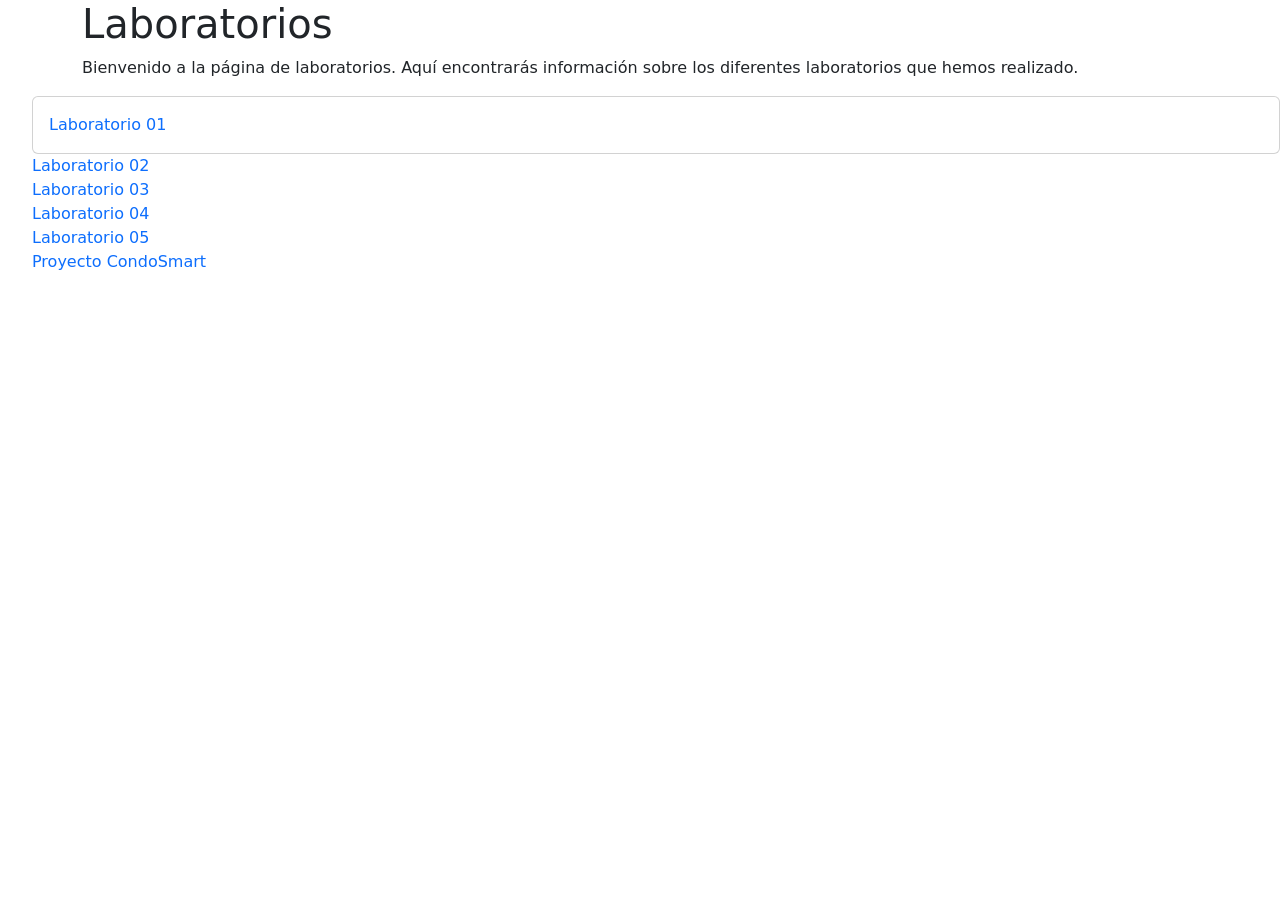
<file: index.html>
<!doctype html>
<html lang="en">
  <head>
    <meta charset="UTF-8" />
    <meta name="viewport" content="width=device-width, initial-scale=1.0" />
    <title>Laboratorios</title>
    <link
      rel="stylesheet"
      href="https://cdn.jsdelivr.net/npm/bootstrap@5.3.8/dist/css/bootstrap.min.css"
    />
    <link rel="stylesheet" href="estilos.css" />
  </head>
  <body>
    <div class="container">
      <h1>Laboratorios</h1>
      <p>
        Bienvenido a la página de laboratorios. Aquí encontrarás información
        sobre los diferentes laboratorios que hemos realizado.
      </p>
    </div>
    <ul>
      <li>
        <div class="card">
          <div class="card-body">
            <a href="Lab01/index.html">Laboratorio 01</a>
          </div>
        </div>
      </li>
      <li><a href="Lab02/index.html">Laboratorio 02</a></li>
      <li><a href="Lab03_Esteban_Balladares/index.html">Laboratorio 03</a></li>
      <li><a href="Lab04/index.html">Laboratorio 04</a></li>
      <li><a href="Lab05/index.html">Laboratorio 05</a></li>
      <li><a href="Proyecto_CondoSmart/index.html">Proyecto CondoSmart</a></li>
    </ul>
  </body>
</html>
</file>
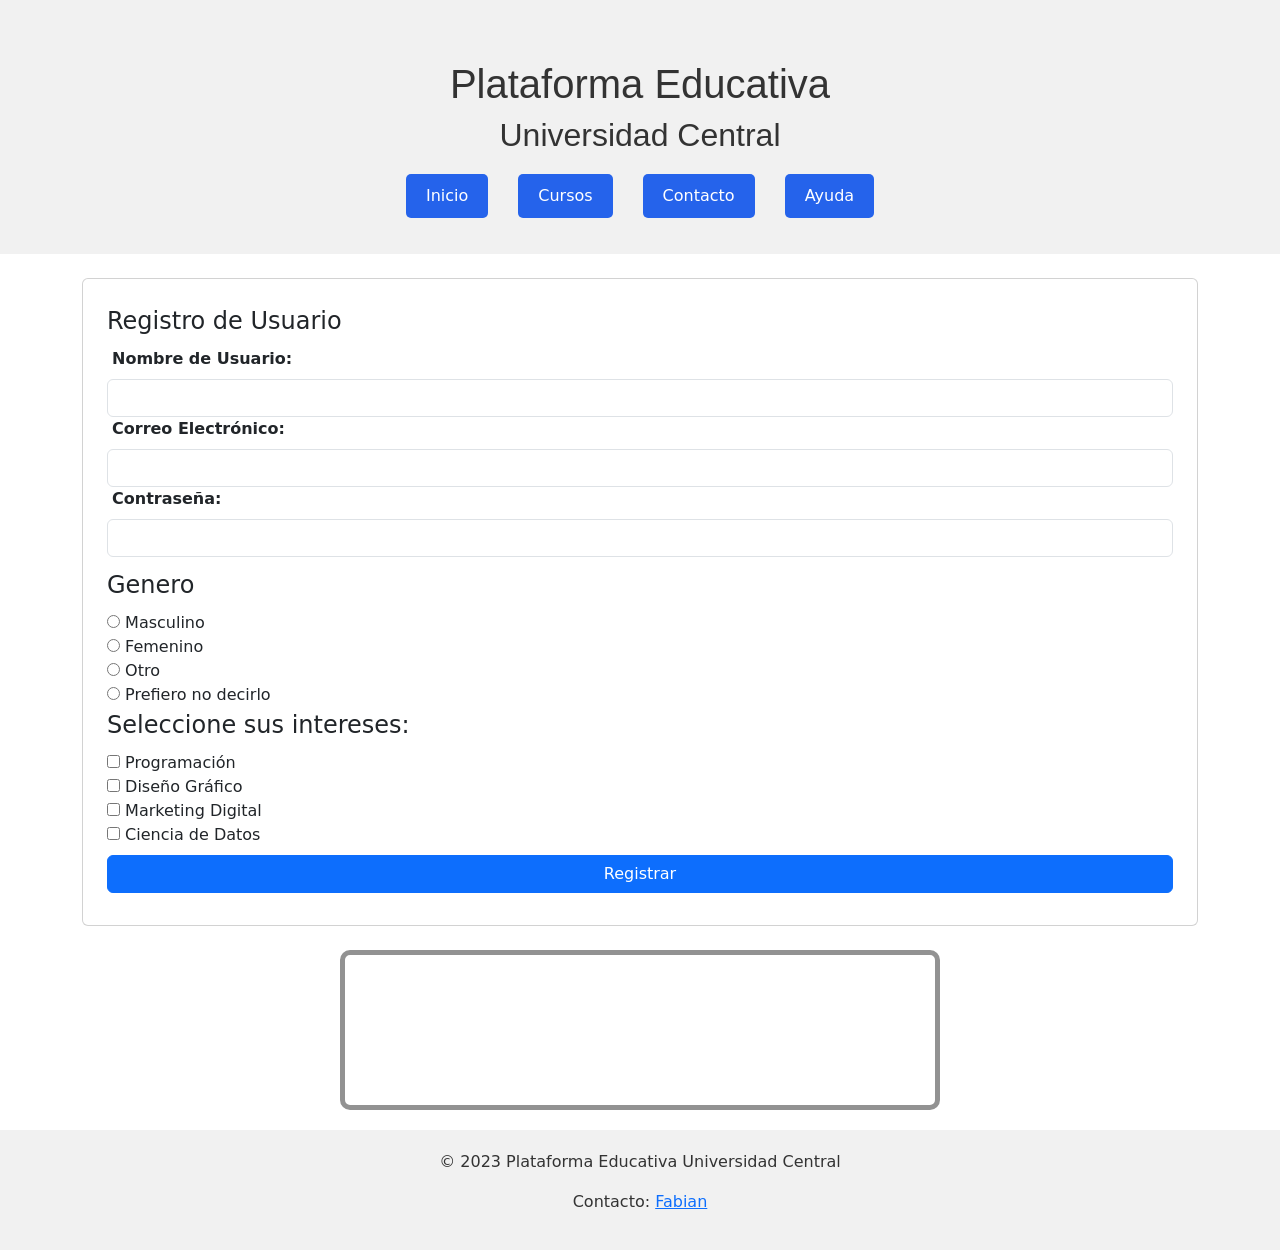
<file: Lab03_Esteban_Balladares/index.html>
<!DOCTYPE html>
<html lang="en">

<head>
  <meta charset="UTF-8">
  <meta name="viewport" content="width=device-width, initial-scale=1.0">
  <title>LAB-03</title>
  <link rel="stylesheet" href="estilos.css">
  <link href="https://cdn.jsdelivr.net/npm/bootstrap@5.3.8/dist/css/bootstrap.min.css" rel="stylesheet" integrity="sha384-sRIl4kxILFvY47J16cr9ZwB07vP4J8+LH7qKQnuqkuIAvNWLzeN8tE5YBujZqJLB" crossorigin="anonymous">
</head>

<body>
  <!-- encabezado de cuerpo de la pagina-->
  <header>
    <h1 id="main-title" class="title">Plataforma Educativa</h1>
    <h2 class="title">Universidad Central</h2>
    <!-- menu -->
    <nav class="nav-menu">
      <ul class="nav-list">
        <li class="menu-item"><a href="index.html">Inicio</a></li>
        <li class="menu-item"><a href="cursos.html">Cursos</a></li>
        <li class="menu-item"><a href="contacto.html">Contacto</a></li>
        <li class="menu-item"><a href="ayuda.html">Ayuda</a></li>
      </ul>
    </nav>
  </header>

  <main class="container">

    <!-- bloque de formulario de registro -->
    <section class="card p-4 mx-auto my-4" >
      <form action="#" method="post">
        <fieldset>
          <legend>Registro de Usuario</legend>

          <div class="form-group">
            <label class="form-label" for="username">Nombre de Usuario:</label>
            <input class="form-control" type="text" id="username" name="username" required>

            <label class="form-label" for="email">Correo Electrónico:</label>
            <input class="form-control" type="email" id="email" name="email" required>

            <label class="form-label" for="password">Contraseña:</label>
            <input class="form-control" type="password" id="password" name="password" required>
          </div>

          <fieldset>
            <legend>Genero</legend>
            <div>
              <div>
                <input type="radio" value="m" name="genero" id="g-m">
                <label for="g-m">Masculino</label>
              </div>
              <div>
                <input type="radio" value="f" name="genero" id="g-f">
                <label for="g-f">Femenino</label>
              </div>
              <div>
                <input type="radio" value="o" name="genero" id="g-o">
                <label for="g-o">Otro</label>
              </div>
              <div>
                <input type="radio" value="n" name="genero" id="g-n">
                <label for="g-n">Prefiero no decirlo</label>
              </div>
            </div>
          </fieldset>

          <fieldset>
            <legend>Seleccione sus intereses:</legend>
            <div>
              <div>
                <input type="checkbox" name="intereses" id="interes1" value="programacion">
                <label for="interes1">Programación</label>
              </div>
              <div>
                <input type="checkbox" name="intereses" id="interes2" value="diseño">
                <label for="interes2">Diseño Gráfico</label>
              </div>
              <div>
                <input type="checkbox" name="intereses" id="interes3" value="marketing">
                <label for="interes3">Marketing Digital</label>
              </div>
              <div>
                <input type="checkbox" name="intereses" id="interes4" value="ciencia">
                <label for="interes4">Ciencia de Datos</label>
              </div>
          </fieldset>

          <button class="btn btn-primary w-100 my-2" type="submit">Registrar</button>
        </fieldset>
      </form>
    </section>

    <!-- bloque de video incrustado -->
    <section id="video-section">
      <iframe width="560" height="315" src="https://www.youtube.com/embed/te1p2-hfwxo?si=F25S6KMyMdq1QGWC" title="YouTube video player" frameborder="0" allow="accelerometer; autoplay; clipboard-write; encrypted-media; gyroscope; picture-in-picture; web-share" referrerpolicy="strict-origin-when-cross-origin" allowfullscreen></iframe>
    </section>
    </main>



  <footer>
    <p>&copy; 2023 Plataforma Educativa Universidad Central</p>
    <p>Contacto: <a href="mailto:fabian.chinchilla@uc.ac.cr">Fabian</a></p>
  </footer>
</body>
</html>
</file>
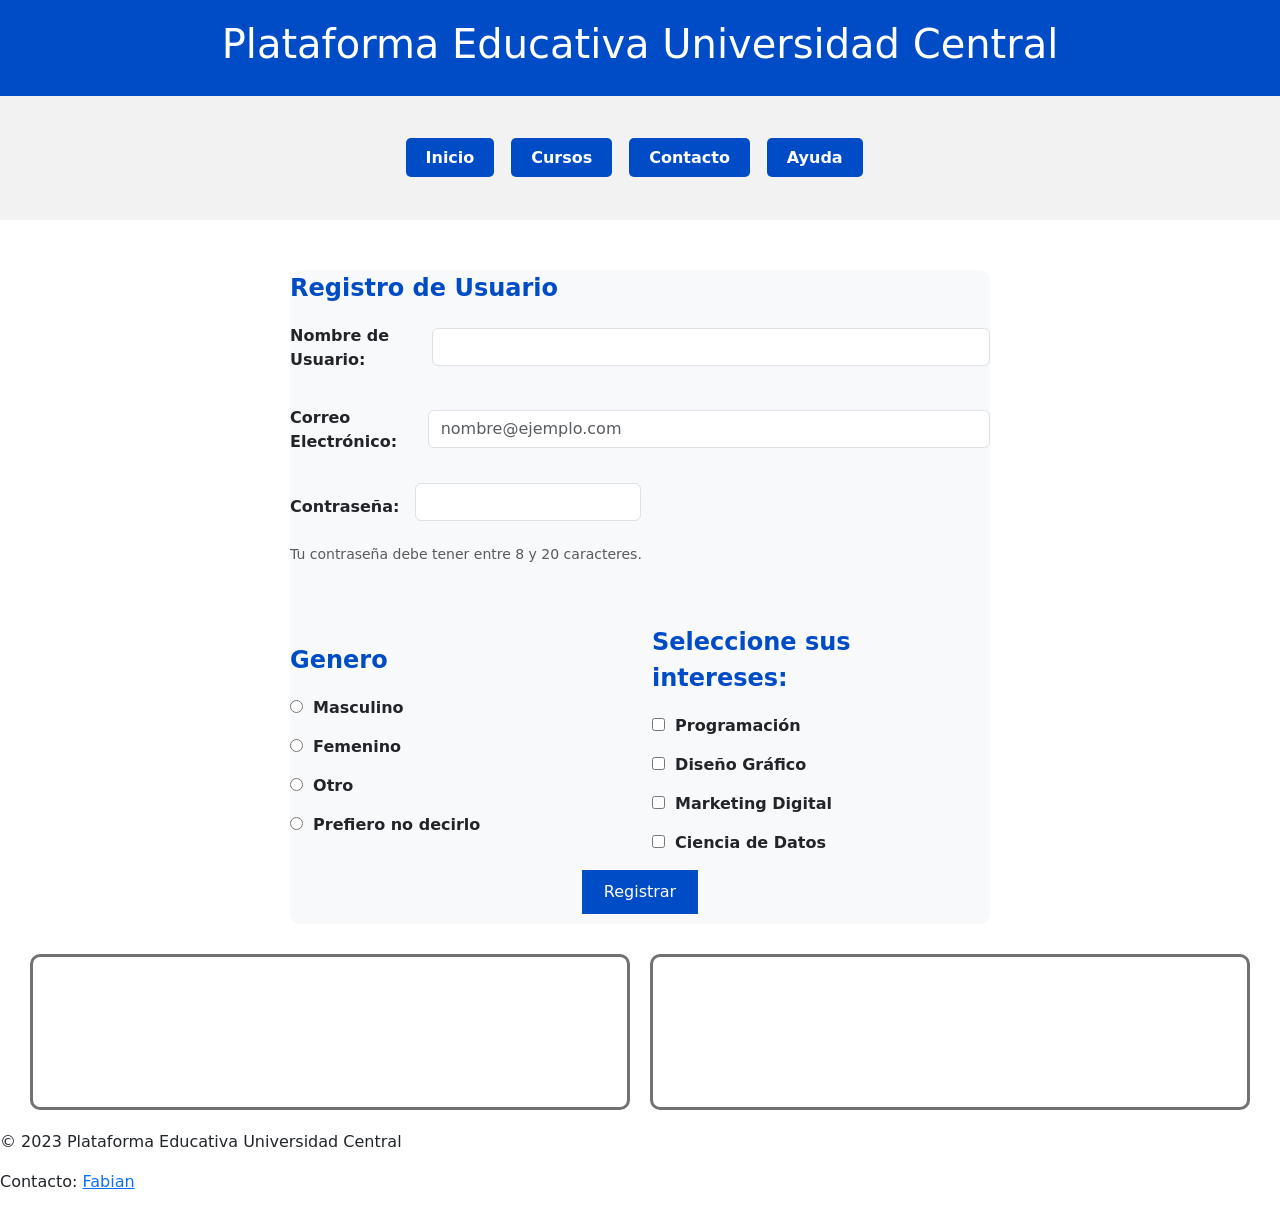
<file: Lab04/index.html>
<!DOCTYPE html>
<html lang="en">

<head>
  <meta charset="UTF-8">
  <meta name="viewport" content="width=device-width, initial-scale=1.0">
  <title>LAB-04</title>
  <link rel="stylesheet" href="estilos.css">
  <link href="https://cdn.jsdelivr.net/npm/bootstrap@5.3.3/dist/css/bootstrap.min.css" rel="stylesheet">
</head>

<body>

  <!-- encabezado de cuerpo de la pagina-->
  <header>
    <h1>Plataforma Educativa Universidad Central</h1>
    
  </header>

  <!-- menu -->
  <nav id="menu">
    <ul>
      <li class="item"><a href="final/">Inicio</a></li>
      <li class="item"><a href="#">Cursos</a></li>
      <li class="item"><a href="#">Contacto</a></li>
      <li class="item"><a href="#">Ayuda</a></li>
    </ul>
  </nav> 

  <main>
    <section>
      <form action="#" method="post">
        <fieldset>
          <legend>Registro de Usuario</legend>

          
          

          <div class="form-group">


            <div class="mb-3">
              <label for="formGroupExampleInput" class="form-label">Nombre de Usuario:</label>
              <input type="text" class="form-control" id="formGroupExampleInput" >
            </div> 

           <div class="mb-3">
              <label for="exampleFormControlInput1" class="form-label">Correo Electrónico:</label>
              <input type="email" class="form-control" id="exampleFormControlInput1" placeholder="nombre@ejemplo.com">
            </div>

            <div class="row g-3 align-items-center">
            <div class="col-auto">
              <label for="inputPassword6" class="col-form-label">Contraseña:</label>
            </div>
            <div class="col-auto">
              <input type="password" id="inputPassword6" class="form-control" aria-describedby="passwordHelpInline">
            </div>
            <div class="col-auto">
              <span id="passwordHelpInline" class="form-text">
                Tu contraseña debe tener entre 8 y 20 caracteres.
              </span>
            </div>
          </div>



  <div class="row mt-5"></div>
    
           <div class="row">

    <div class="col-md-6">
        <fieldset>
            <legend>Genero</legend>

            <div>
                <input type="radio" value="m" name="genero" id="g-m">
                <label for="g-m">Masculino</label>
            </div>

            <div>
                <input type="radio" value="f" name="genero" id="g-f">
                <label for="g-f">Femenino</label>
            </div>

            <div>
                <input type="radio" value="o" name="genero" id="g-o">
                <label for="g-o">Otro</label>
            </div>

            <div>
                <input type="radio" value="n" name="genero" id="g-n">
                <label for="g-n">Prefiero no decirlo</label>
            </div>

        </fieldset>
    </div>

    <div class="col-md-6">
        <fieldset>
            <legend>Seleccione sus intereses:</legend>

            <div>
                <input type="checkbox" name="intereses" id="interes1" value="programacion">
                <label for="interes1">Programación</label>
            </div>

            <div>
                <input type="checkbox" name="intereses" id="interes2" value="diseño">
                <label for="interes2">Diseño Gráfico</label>
            </div>

            <div>
                <input type="checkbox" name="intereses" id="interes3" value="marketing">
                <label for="interes3">Marketing Digital</label>
            </div>

            <div>
                <input type="checkbox" name="intereses" id="interes4" value="ciencia">
                <label for="interes4">Ciencia de Datos</label>
            </div>

        </fieldset>
    </div>

</div>

        <div class="d-grid gap-3 col-2 mx-auto"> 
          <button type="submit">Registrar</button>        
          </div>
        </fieldset>
      </form>
    </section>
    <section id="video-section">
      <iframe src="https://www.youtube.com/embed/LXb3EKWsInQ?si=KRC7kR0cZzGenVSb&amp;start=61" title="Video Incrustado"
        frameborder="0"
        allow="accelerometer; autoplay; clipboard-write; encrypted-media; gyroscope; picture-in-picture; web-share"
        referrerpolicy="strict-origin-when-cross-origin" allowfullscreen></iframe>
   
        
      <iframe src="https://www.youtube.com/embed/LXb3EKWsInQ?si=KRC7kR0cZzGenVSb&amp;start=61" title="Video Incrustado"
        frameborder="0"
        allow="accelerometer; autoplay; clipboard-write; encrypted-media; gyroscope; picture-in-picture; web-share"
        referrerpolicy="strict-origin-when-cross-origin" allowfullscreen></iframe>
    </section>

 

  </main>
  <footer>
    <p>&copy; 2023 Plataforma Educativa Universidad Central</p>
    <p>Contacto: <a href="mailto:fabian.chinchilla@uc.ac.cr">Fabian</p>
  </footer>
</body>

</html>
</file>
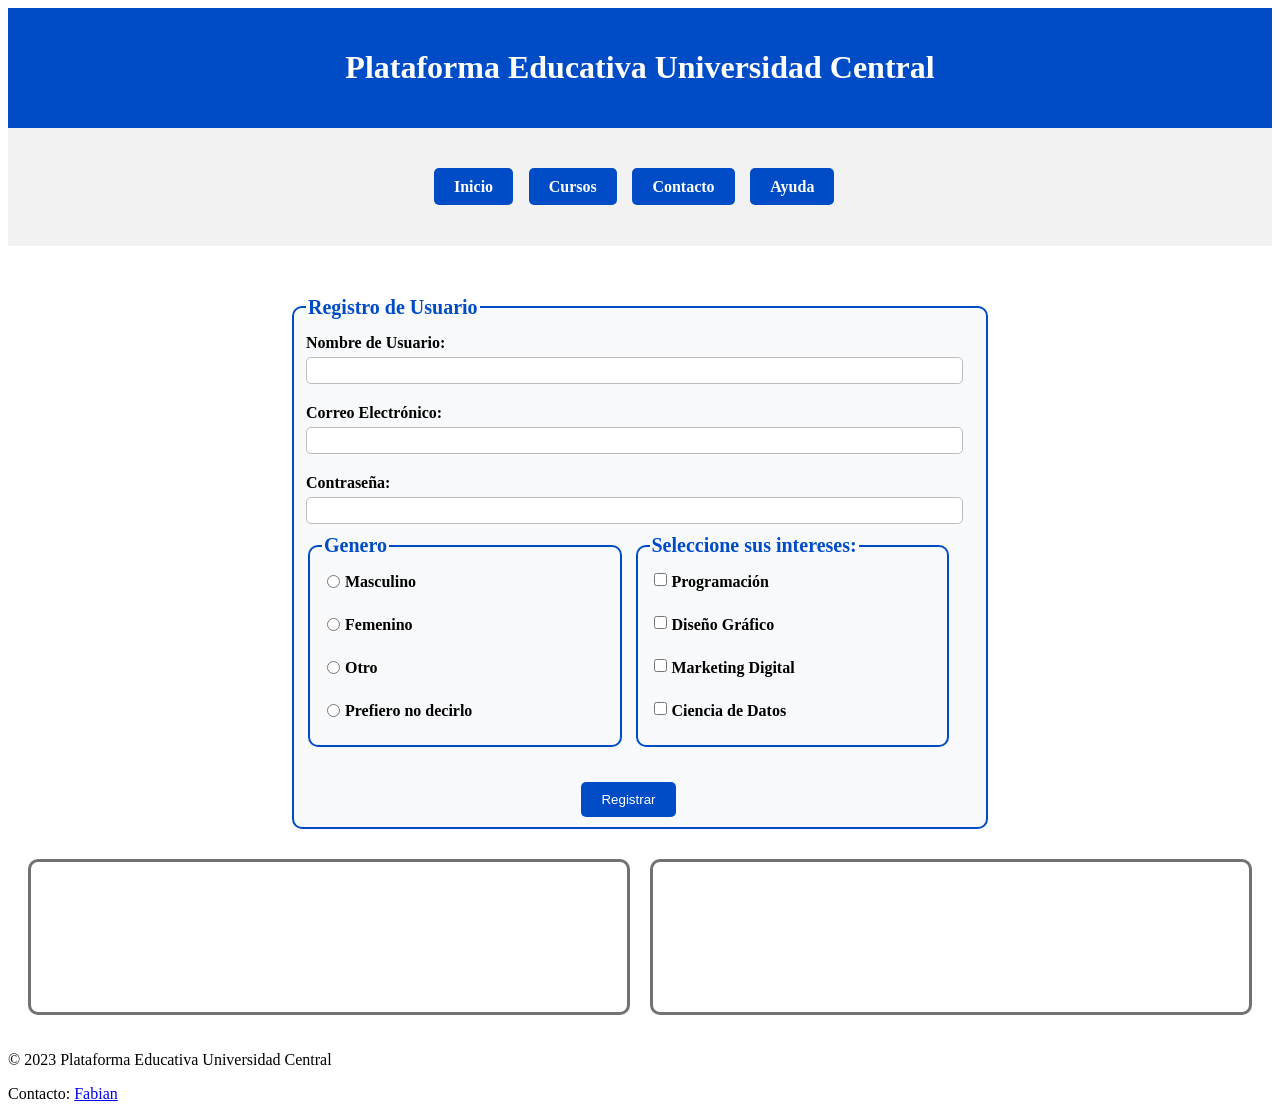
<file: Lab05/index.html>
<!DOCTYPE html>
<html lang="en">

<head>
  <meta charset="UTF-8">
  <meta name="viewport" content="width=device-width, initial-scale=1.0">
  <title>LAB-04</title>
  <link rel="stylesheet" href="estilos.css">
</head>

<body>

  <!-- encabezado de cuerpo de la pagina-->
  <header>
    <h1>Plataforma Educativa Universidad Central</h1>
  </header>

  <!-- menu -->
  <nav id="menu">
    <ul>
      <li class="item"><a href="final/">Inicio</a></li>
      <li class="item"><a href="#">Cursos</a></li>
      <li class="item"><a href="#">Contacto</a></li>
      <li class="item"><a href="#">Ayuda</a></li>
    </ul>
  </nav> 






  <main>
    <section>
      <form action="#" method="post">
        <fieldset>
          <legend>Registro de Usuario</legend>

          <div class="form-group">
            <label for="username">Nombre de Usuario:</label>
            <input class="form-input" type="text" id="username" name="username" required>

            <label for="email">Correo Electrónico:</label>
            <input class="form-input" type="email" id="email" name="email" required>

            <label for="password">Contraseña:</label>
            <input class="form-input" type="password" id="password" name="password" required>
          </div>


          <div class="flex-container">
            <fieldset>
              <legend>Genero</legend>
              <div>
                <div>
                  <input type="radio" value="m" name="genero" id="g-m">
                  <label for="g-m">Masculino</label>
                </div>
                <div>
                  <input type="radio" value="f" name="genero" id="g-f">
                  <label for="g-f">Femenino</label>
                </div>
                <div>
                  <input type="radio" value="o" name="genero" id="g-o">
                  <label for="g-o">Otro</label>
                </div>
                <div>
                  <input type="radio" value="n" name="genero" id="g-n">
                  <label for="g-n">Prefiero no decirlo</label>
                </div>
              </div>
            </fieldset>

            <fieldset>
              <legend>Seleccione sus intereses:</legend>
              <div>
                <div>
                  <input type="checkbox" name="intereses" id="interes1" value="programacion">
                  <label for="interes1">Programación</label>
                </div>
                <div>
                  <input type="checkbox" name="intereses" id="interes2" value="diseño">
                  <label for="interes2">Diseño Gráfico</label>
                </div>
                <div>
                  <input type="checkbox" name="intereses" id="interes3" value="marketing">
                  <label for="interes3">Marketing Digital</label>
                </div>
                <div>
                  <input type="checkbox" name="intereses" id="interes4" value="ciencia">
                  <label for="interes4">Ciencia de Datos</label>
                </div>
            </fieldset>
          </div>

         <div class="form-actions"> 
          <button type="submit">Registrar</button>        
          </div>
        </fieldset>
      </form>
    </section>
    <section id="video-section">
      <iframe src="https://www.youtube.com/embed/LXb3EKWsInQ?si=KRC7kR0cZzGenVSb&amp;start=61" title="Video Incrustado"
        frameborder="0"
        allow="accelerometer; autoplay; clipboard-write; encrypted-media; gyroscope; picture-in-picture; web-share"
        referrerpolicy="strict-origin-when-cross-origin" allowfullscreen></iframe>
   
        
      <iframe src="https://www.youtube.com/embed/LXb3EKWsInQ?si=KRC7kR0cZzGenVSb&amp;start=61" title="Video Incrustado"
        frameborder="0"
        allow="accelerometer; autoplay; clipboard-write; encrypted-media; gyroscope; picture-in-picture; web-share"
        referrerpolicy="strict-origin-when-cross-origin" allowfullscreen></iframe>
    </section>

  </main>
  <footer>
    <p>&copy; 2023 Plataforma Educativa Universidad Central</p>
    <p>Contacto: <a href="mailto:fabian.chinchilla@uc.ac.cr">Fabian</p>
  </footer>
</body>

</html>
</file>
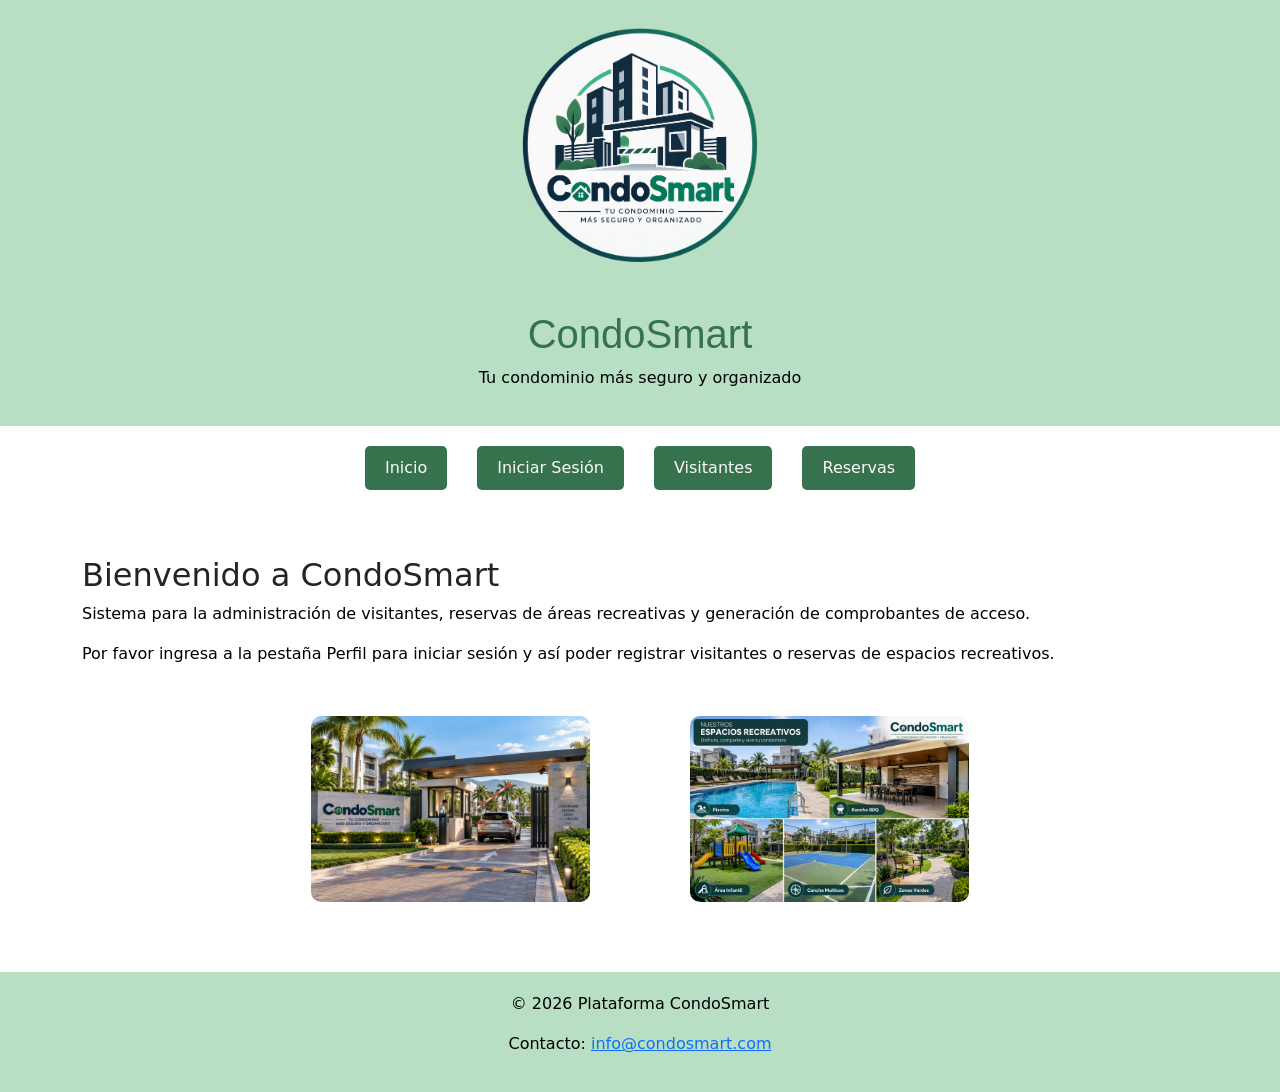
<file: Proyecto_CondoSmart/index.html>
<!DOCTYPE html>
<html lang="en">
<head>
    <meta charset="UTF-8">
    <meta name="viewport" content="width=device-width, initial-scale=1.0">
    <title>Condosmart</title>
     <link rel="stylesheet" href="estilos.css">
<link href="https://cdn.jsdelivr.net/npm/bootstrap@5.3.3/dist/css/bootstrap.min.css" rel="stylesheet">

</head>
<body>

<header>
    <img class="logo" src="CondoSmart.png" alt="Logo CondoSmart">
    <h1 id="main-title" class="title">CondoSmart</h1>
<p>Tu condominio más seguro y organizado</p>
</header>

 <nav class="nav-menu">
    <ul class="nav-list">
    
<li class="menu-item"><a href="index.html">Inicio</a>
<li class="menu-item"><a href="login.html">Iniciar Sesión</a>
 <li class="menu-item"><a href="visitantes.html">Visitantes</a>
 <li class="menu-item"><a href="reservas.html">Reservas</a>
 
 </ul>
</nav>

<div class="container">
<main>
<h2>Bienvenido a CondoSmart</h2>

<p>
Sistema para la administración de visitantes,
reservas de áreas recreativas y generación
de comprobantes de acceso.
</p>
</main>

<p>Por favor ingresa a la pestaña Perfil para iniciar sesión y así poder registrar visitantes o reservas de espacios 
    recreativos.</p>


    <div class="galeria">

    <img class="main-image" src="Entreda.png" alt="Logo CondoSmart">
    <img class="main-image" src="espacios_recreativos.png" alt="Logo CondoSmart">
    </div>
</div>
<footer>
    <p>&copy; 2026 Plataforma CondoSmart</p>
    <p>Contacto: <a href="mailto:info@condosmart.com">info@condosmart.com</a></p>
  </footer>
  
</body>
</html>
</file>
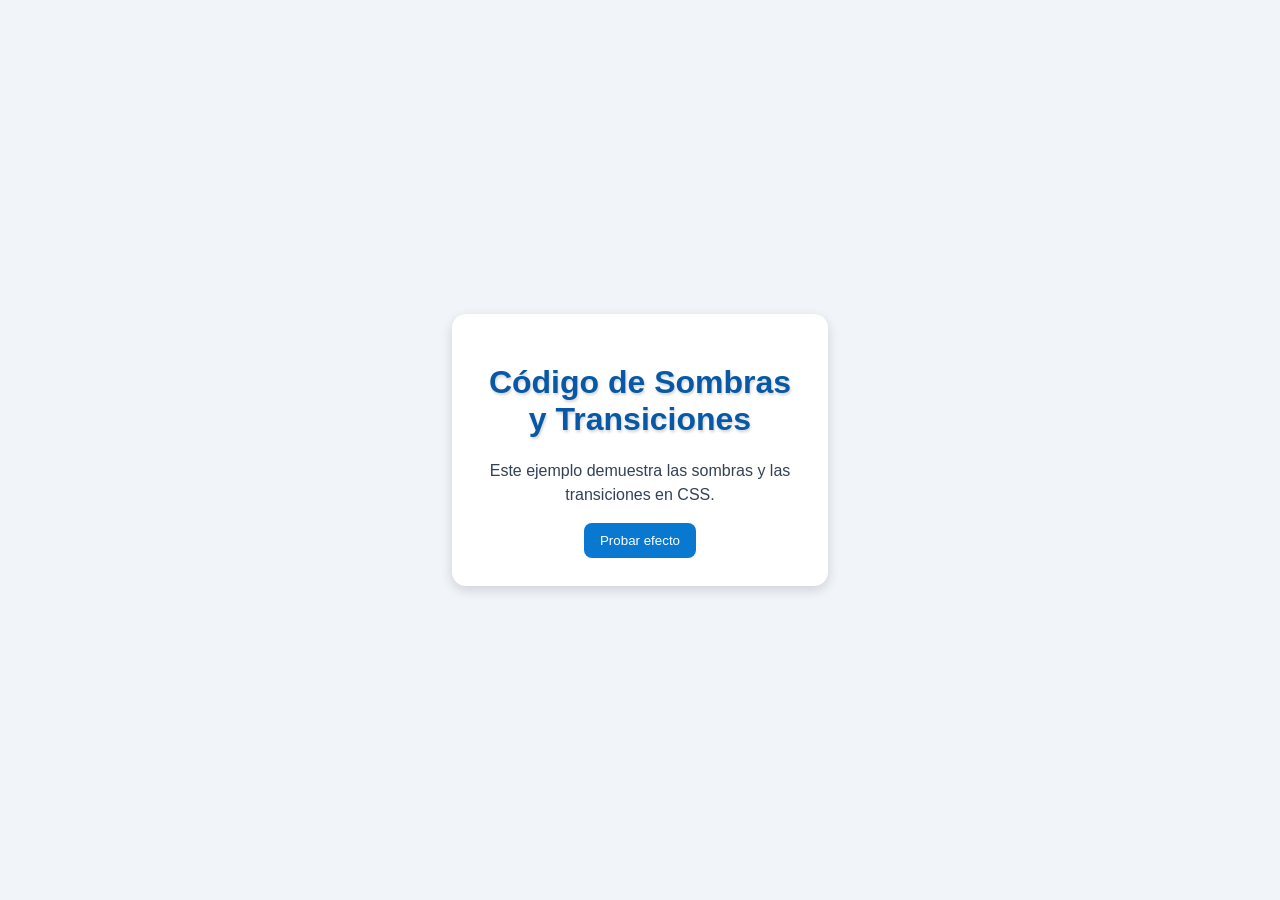
<file: Investigación/ejemplo_css_sombras_transiciones.html>
<!DOCTYPE html>
<html lang="es">
<head>
  <meta charset="UTF-8">
  <meta name="viewport" content="width=device-width, initial-scale=1.0">
  <title>Sombras y transiciones</title>
  <link rel="stylesheet" href="estilos.css">
</head>


<body>
  <main class="tarjeta">
    <h1>Código de Sombras y Transiciones</h1>
    <p>Este ejemplo demuestra las sombras y las transiciones en CSS.</p>
    <button class="boton" type="button">Probar efecto</button>
  </main>
</body>
</html>
</file>
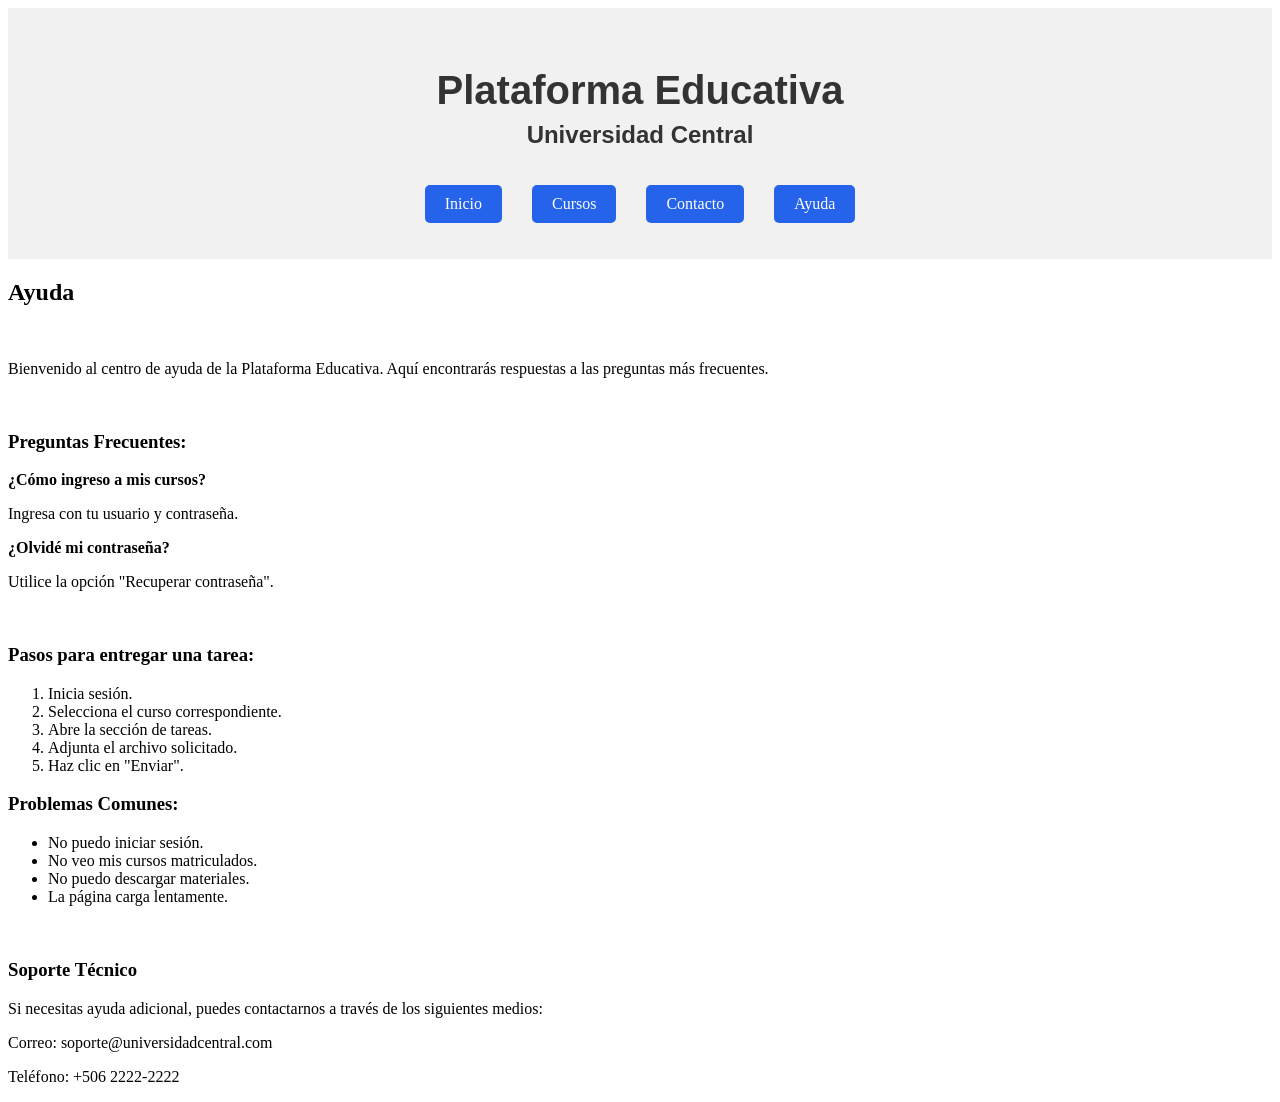
<file: Lab03_Esteban_Balladares/ayuda.html>
<!DOCTYPE html>
<html lang="en">
<head>
  <meta charset="UTF-8">
  <meta name="viewport" content="width=device-width, initial-scale=1.0">
  <title>Productos</title>
  <link rel="stylesheet" href="estilos.css">
</head>
<body>
    <header>
    <h1 id="main-title" class="title">Plataforma Educativa</h1>
    <h2 class="title">Universidad Central</h2>
    <!-- menu -->
    <nav class="nav-menu">
      <ul class="nav-list">
        <li class="menu-item"><a href="index.html">Inicio</a></li>
        <li class="menu-item"><a href="cursos.html">Cursos</a></li>
        <li class="menu-item"><a href="contacto.html">Contacto</a></li>
        <li class="menu-item"><a href="ayuda.html">Ayuda</a></li>
      </ul>
    </nav>
  </header>

  <main>
    <h2>Ayuda</h2><br>

  <p>Bienvenido al centro de ayuda de la Plataforma Educativa.
Aquí encontrarás respuestas a las preguntas más frecuentes.
</p>
<br>

<h3>Preguntas Frecuentes:</h3>

<p><strong>¿Cómo ingreso a mis cursos?</strong></p>
<p>Ingresa con tu usuario y contraseña.</p>

<p><strong>¿Olvidé mi contraseña?</strong></p>
<p>Utilice la opción "Recuperar contraseña".</p>
<br>
<h3>Pasos para entregar una tarea:</h3>

<ol>
<li>Inicia sesión.</li>
<li>Selecciona el curso correspondiente.</li>
<li>Abre la sección de tareas.</li>
<li>Adjunta el archivo solicitado.</li>
<li>Haz clic en "Enviar".</li>
</ol>

<h3>Problemas Comunes:</h3>

<ul>
<li>No puedo iniciar sesión.</li>
<li>No veo mis cursos matriculados.</li>
<li>No puedo descargar materiales.</li>
<li>La página carga lentamente.</li>
</ul>
<br>

<h3>Soporte Técnico</h3>

<p>Si necesitas ayuda adicional, puedes contactarnos a través 
  de los siguientes medios:</p>
<p>Correo: soporte@universidadcentral.com</p>
<p>Teléfono: +506 2222-2222</p>
  </main>
</body>
</html>
</file>
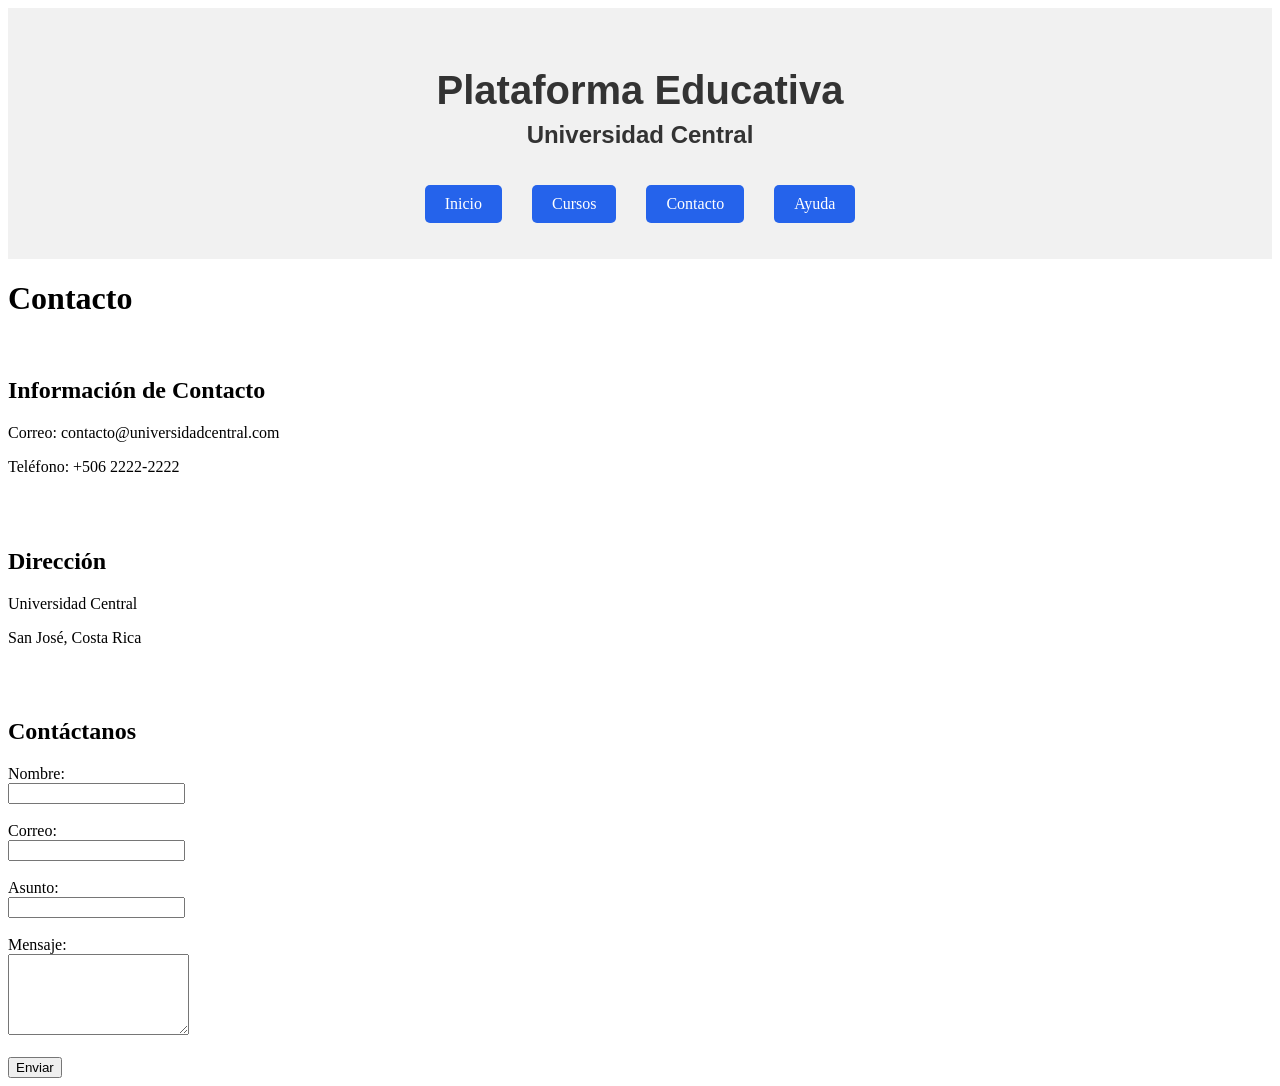
<file: Lab03_Esteban_Balladares/contacto.html>
<!DOCTYPE html>
<html lang="en">
<head>
  <meta charset="UTF-8">
  <meta name="viewport" content="width=device-width, initial-scale=1.0">
  <title>Productos</title>
  <link rel="stylesheet" href="estilos.css">
</head>
<body>
    <header>
    <h1 id="main-title" class="title">Plataforma Educativa</h1>
    <h2 class="title">Universidad Central</h2>
    <!-- menu -->
    <nav class="nav-menu">
      <ul class="nav-list">
        <li class="menu-item"><a href="index.html">Inicio</a></li>
        <li class="menu-item"><a href="cursos.html">Cursos</a></li>
        <li class="menu-item"><a href="contacto.html">Contacto</a></li>
        <li class="menu-item"><a href="ayuda.html">Ayuda</a></li>
      </ul>
    </nav>
  </header>
    <main>
    <h1>Contacto</h1>
    <br>
<h2>Información de Contacto</h2>
<p>Correo: contacto@universidadcentral.com</p>
<p>Teléfono: +506 2222-2222</p>
<br>
<br>
<h2>Dirección</h2>
<p>Universidad Central</p>
<p>San José, Costa Rica</p>

<br>
<br>



    <h2>Contáctanos</h2>

<form>
    <label>Nombre:</label><br>
    <input type="text"><br><br>

    <label>Correo:</label><br>
    <input type="email"><br><br>

    <label>Asunto:</label><br>
    <input type="text"><br><br>

    <label>Mensaje:</label><br>
    <textarea rows="5"></textarea><br><br>

    <button type="submit">Enviar</button>
</form>



  </main>
</body>


</html>
</file>
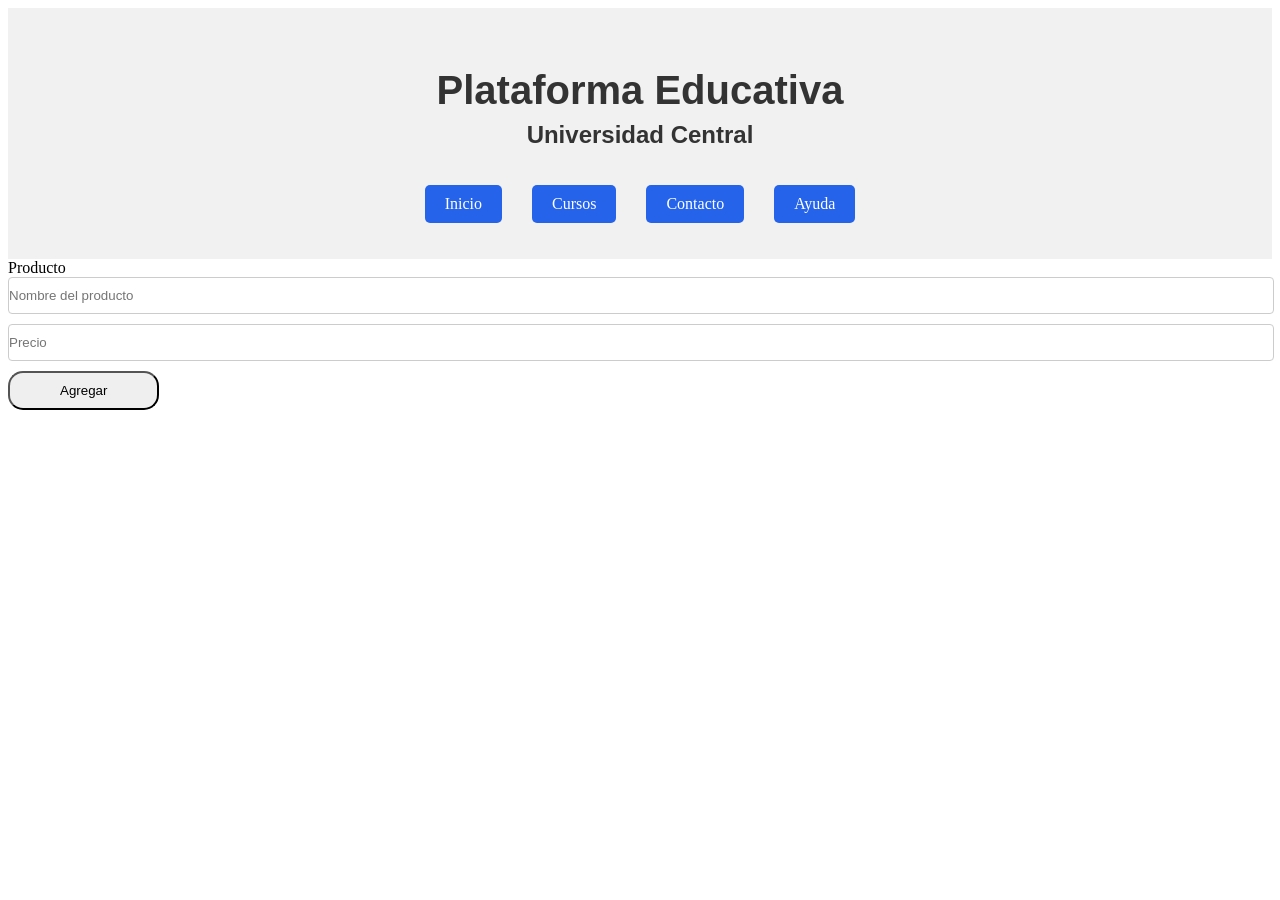
<file: Lab03_Esteban_Balladares/cursos.html>
<!DOCTYPE html>
<html lang="en">
<head>
  <meta charset="UTF-8">
  <meta name="viewport" content="width=device-width, initial-scale=1.0">
  <title>Productos</title>
  <link rel="stylesheet" href="estilos.css">
</head>
<body>
    <header>
    <h1 id="main-title" class="title">Plataforma Educativa</h1>
    <h2 class="title">Universidad Central</h2>
    <!-- menu -->
    <nav class="nav-menu">
      <ul class="nav-list">
        <li class="menu-item"><a href="index.html">Inicio</a></li>
        <li class="menu-item"><a href="cursos.html">Cursos</a></li>
        <li class="menu-item"><a href="contacto.html">Contacto</a></li>
        <li class="menu-item"><a href="ayuda.html">Ayuda</a></li>
      </ul>
    </nav>
  </header>

  Producto
  <form action="">
    <div class="form-group">
      <input type="text" placeholder="Nombre del producto" class="form-input">
    </div>

    <div class="form-group">
      <input type="number" placeholder="Precio" class="form-input">
    </div>

    <button type="submit" class="submit-button">Agregar</button>
  </form>
</body>
</html>
</file>
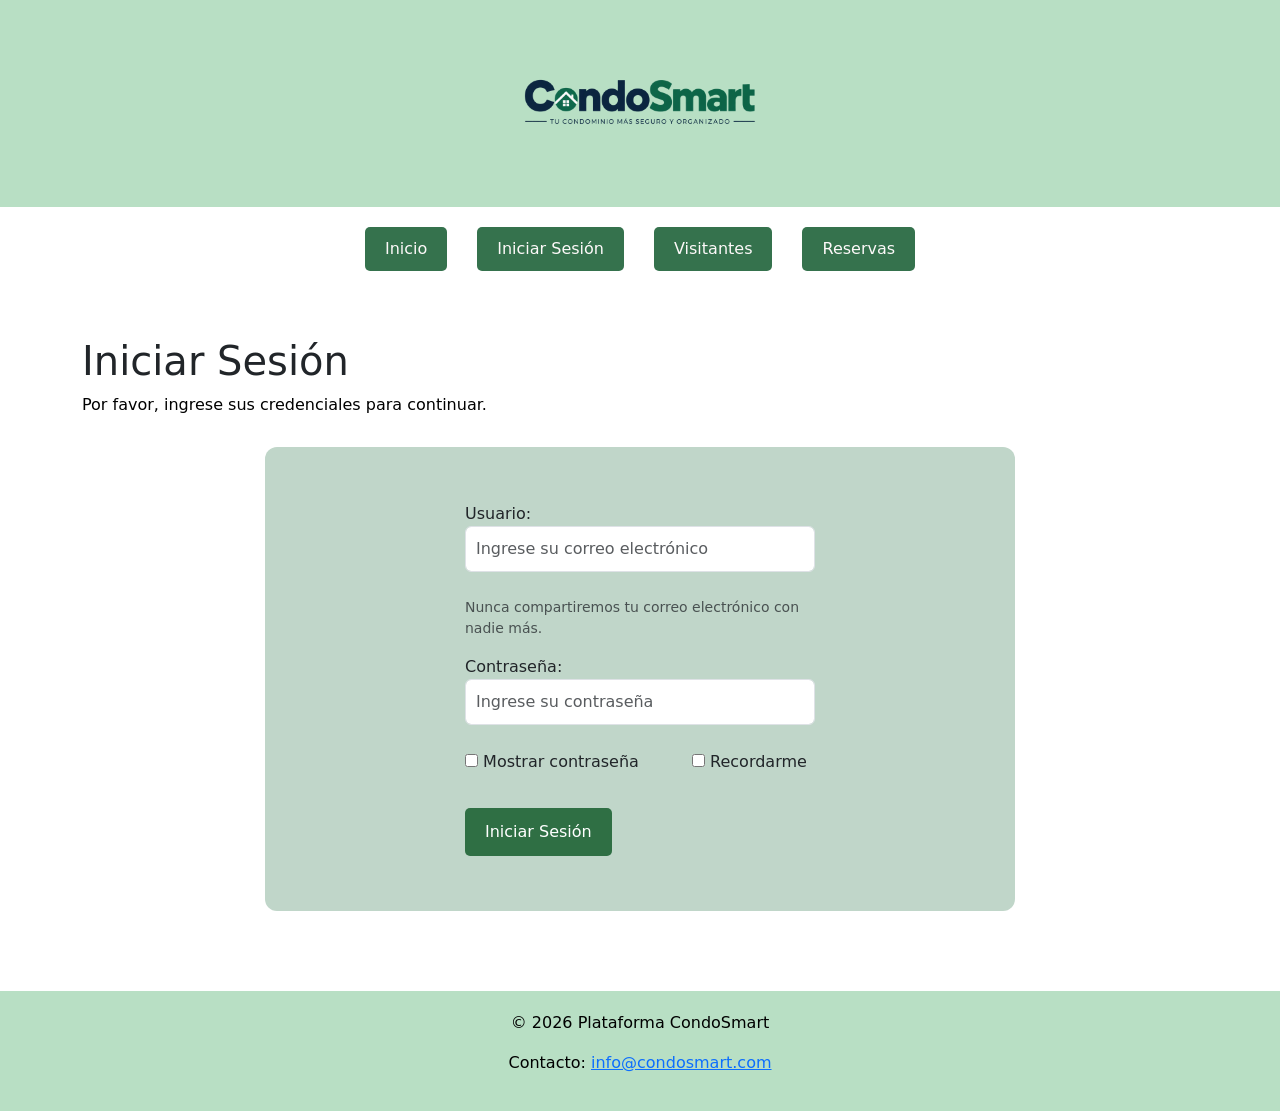
<file: Proyecto_CondoSmart/login.html>
<!DOCTYPE html>
<html lang="en">
<head>
    <meta charset="UTF-8">
    <meta name="viewport" content="width=device-width, initial-scale=1.0">
    <title>login</title>
    <link rel="stylesheet" href="estilos.css">
      <link href="https://cdn.jsdelivr.net/npm/bootstrap@5.3.8/dist/css/bootstrap.min.css" rel="stylesheet" integrity="sha384-sRIl4kxILFvY47J16cr9ZwB07vP4J8+LH7qKQnuqkuIAvNWLzeN8tE5YBujZqJLB" crossorigin="anonymous">

</head>
<body>
    <header>
    <img class="logo" src="logo_texto.png" alt="Logo CondoSmart">


</header>

 <nav class="nav-menu">
    <ul class="nav-list">
    
<li class="menu-item"><a href="index.html">Inicio</a>
<li class="menu-item"><a href="login.html">Iniciar Sesión</a>
 <li class="menu-item"><a href="visitantes.html">Visitantes</a>
 <li class="menu-item"><a href="reservas.html">Reservas</a>

 </ul>
</nav>


 <div class="container">
   <h1>Iniciar Sesión</h1>
<p>Por favor, ingrese sus credenciales para continuar.</p>


<section class="formulario">
            
  
    <form >
            
        <div class="login">
    
    <div class="campo">
            
        <div class="mb-3">  
        <label for="Usuario">Usuario:</label>
        <input type="email" id="Usuario" class="form-control" placeholder="Ingrese su correo electrónico" aria-describedby="emailHelp" required >
        <div id="emailHelp" class="form-text">Nunca compartiremos tu correo electrónico con nadie más.</div>
    </div>

        <div class="mb-3">   
        <label for="Contraseña">Contraseña:</label>
        <input type="password" id="Contraseña" class="form-control" minlength="8"  placeholder="Ingrese su contraseña" required>
       
        <input type="checkbox" id="mostrarPassword">
        <label for="mostrarPassword">Mostrar contraseña</label>
    
        <input type="checkbox" id="recordar" class="ms-5">
         <label for="recordar">Recordarme</label>
        </div>                 
    </div>
         </fieldset>

          <button class="btn-reserva" type="submit">Iniciar Sesión
             </button>
        </fieldset>

        </div>  

      </div>
      
      
      
    </form>

</div>

</section>
<footer>
    <p>&copy; 2026 Plataforma CondoSmart</p>
    <p>Contacto: <a href="mailto:info@condosmart.com">info@condosmart.com</a></p>
  </footer>


  <script>
document.getElementById("mostrarPassword").addEventListener("change", function() {

    let password = document.getElementById("Contraseña");

    if (this.checked) {
        password.type = "text";
    } else {
        password.type = "password";
    }

});
</script>
</body>
</html>
</file>
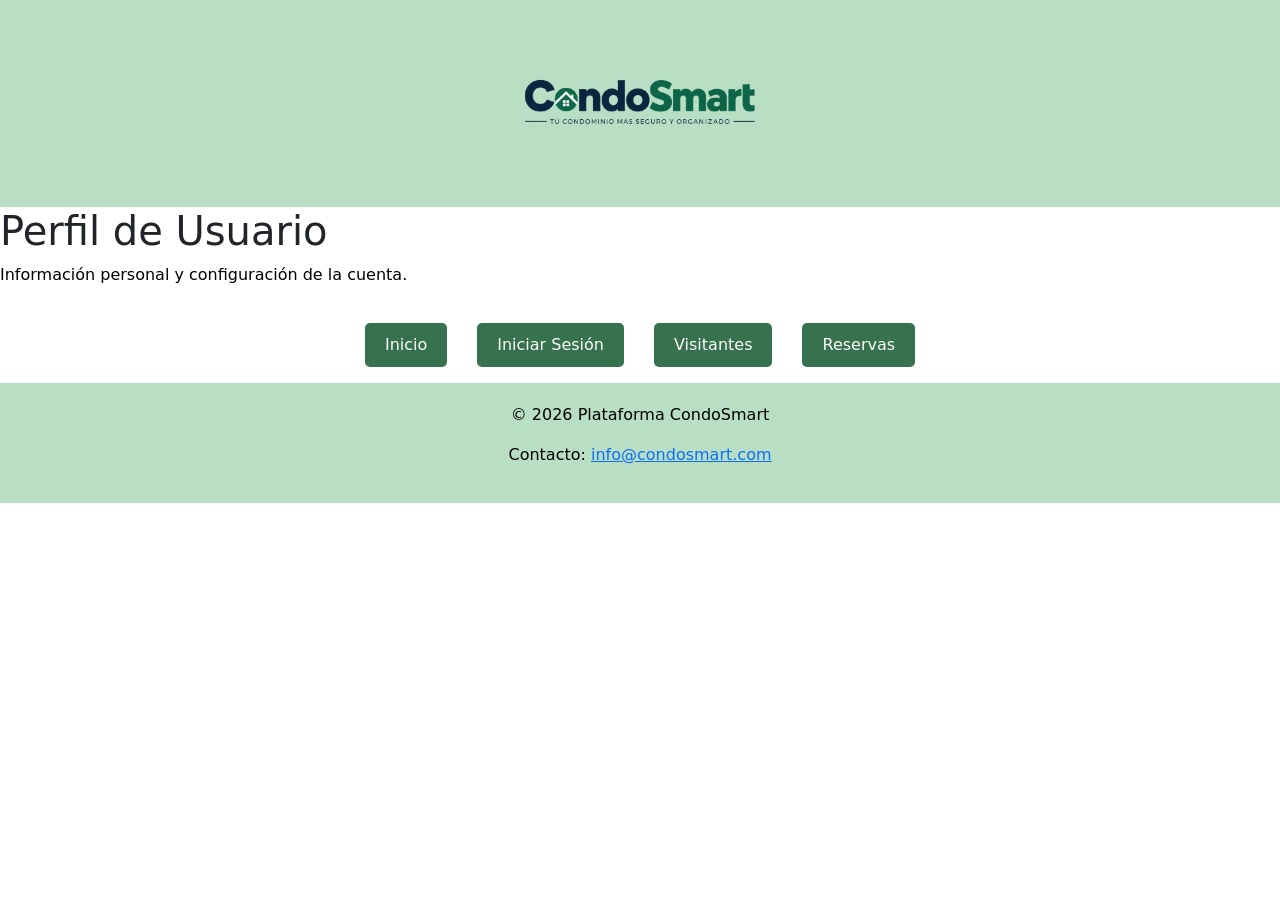
<file: Proyecto_CondoSmart/perfil.html>
<!DOCTYPE html>
<html lang="en">
<head>
    <meta charset="UTF-8">
    <meta name="viewport" content="width=device-width, initial-scale=1.0">
    <title>Login</title>
    <link rel="stylesheet" href="estilos.css">
      <link href="https://cdn.jsdelivr.net/npm/bootstrap@5.3.8/dist/css/bootstrap.min.css" rel="stylesheet" integrity="sha384-sRIl4kxILFvY47J16cr9ZwB07vP4J8+LH7qKQnuqkuIAvNWLzeN8tE5YBujZqJLB" crossorigin="anonymous">

</head>
<body>
     <header>
    <img class="logo" src="logo_texto.png" alt="Logo CondoSmart">
</header>



    <h1>Perfil de Usuario</h1>
<p>Información personal y configuración de la cuenta.</p>
</header>

 <nav class="nav-menu">
    <ul class="nav-list">
    
<li class="menu-item"><a href="index.html">Inicio</a>
<li class="menu-item"><a href="login.html">Iniciar Sesión</a>
 <li class="menu-item"><a href="visitantes.html">Visitantes</a>
 <li class="menu-item"><a href="reservas.html">Reservas</a>
 </ul>
</nav>

<footer>
    <p>&copy; 2026 Plataforma CondoSmart</p>
    <p>Contacto: <a href="mailto:info@condosmart.com">info@condosmart.com</a></p>
  </footer>
</body>
</html>
</file>
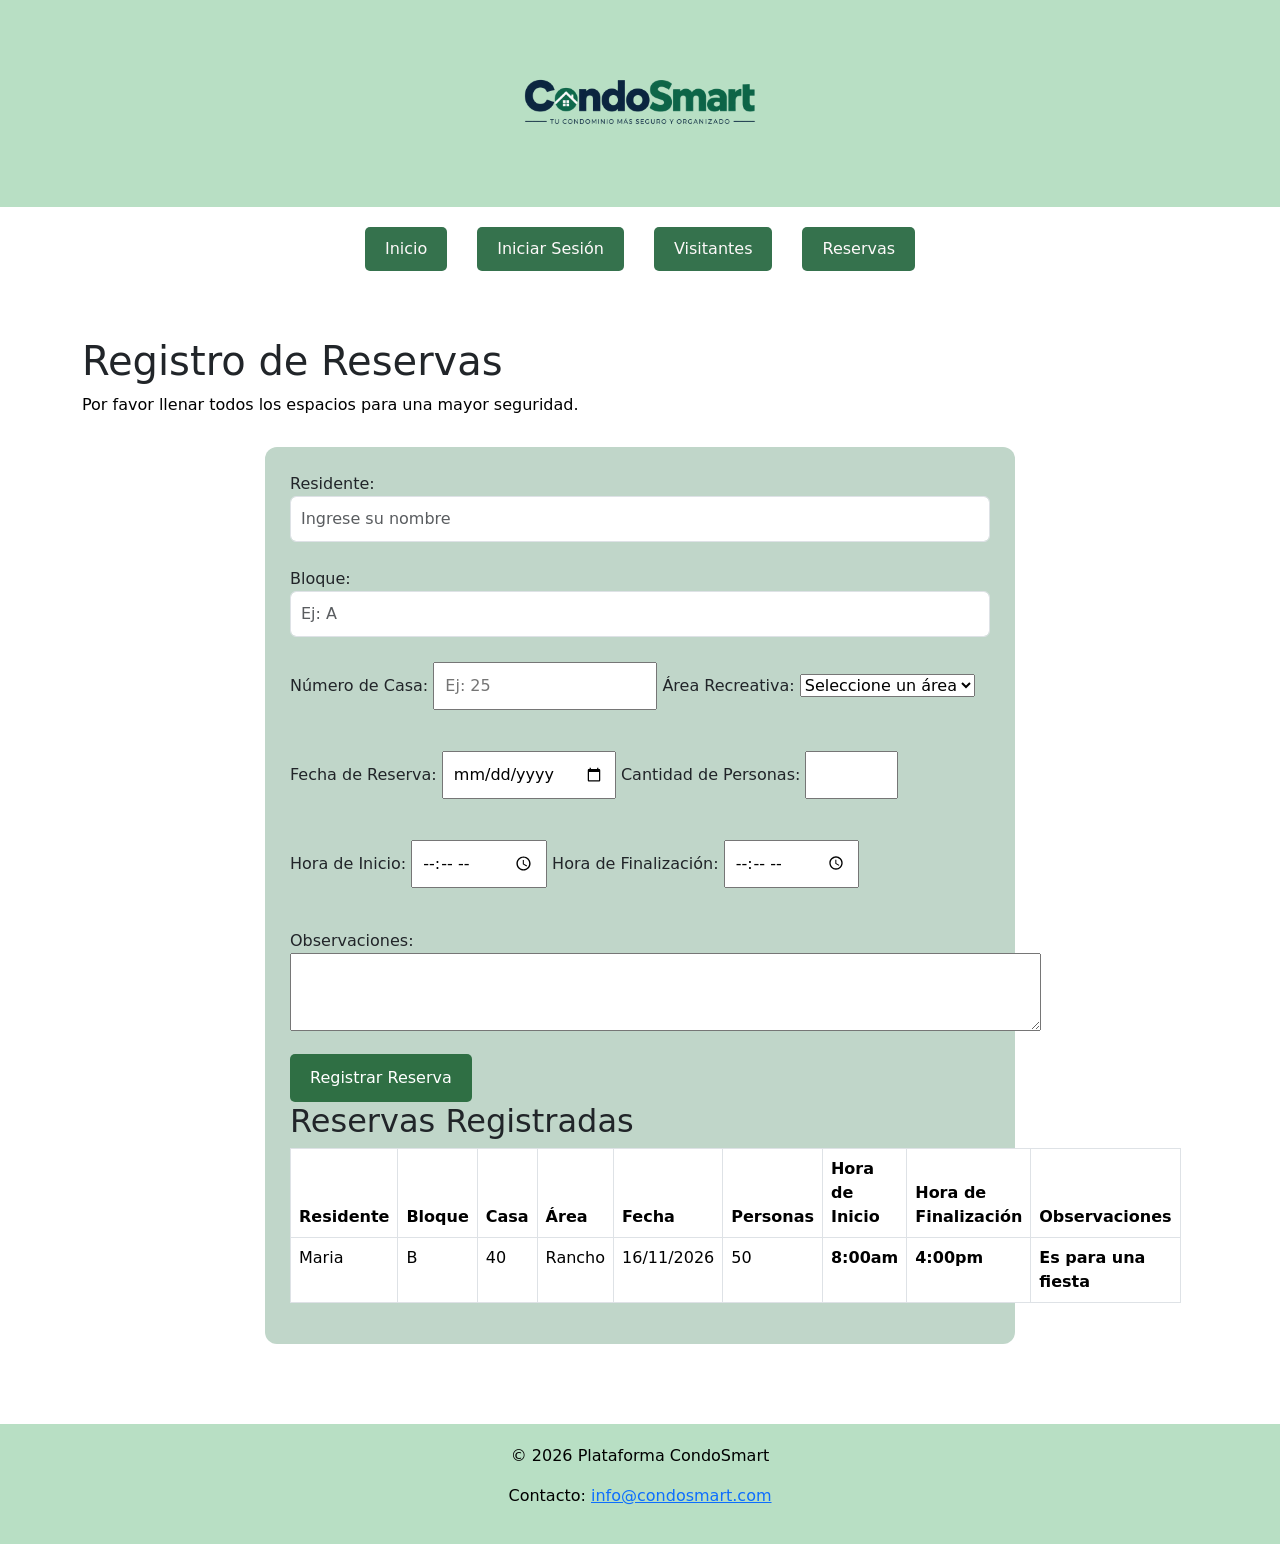
<file: Proyecto_CondoSmart/reservas.html>
<!DOCTYPE html>
<html lang="en">
<head>
    <meta charset="UTF-8">
    <meta name="viewport" content="width=device-width, initial-scale=1.0">
    <title>Reservas</title>
    <link rel="stylesheet" href="estilos.css">
    <link href="https://cdn.jsdelivr.net/npm/bootstrap@5.3.8/dist/css/bootstrap.min.css" rel="stylesheet" integrity="sha384-sRIl4kxILFvY47J16cr9ZwB07vP4J8+LH7qKQnuqkuIAvNWLzeN8tE5YBujZqJLB" crossorigin="anonymous">
    
</head>
<body>
                
<header>
    <img class="logo" src="logo_texto.png" alt="Logo CondoSmart">

</header>


 
                             
 <nav class="nav-menu">
    <ul class="nav-list">
    
<li class="menu-item"><a href="index.html">Inicio</a>
<li class="menu-item"><a href="login.html">Iniciar Sesión</a>
 <li class="menu-item"><a href="visitantes.html">Visitantes</a>
 <li class="menu-item"><a href="reservas.html">Reservas</a>
 </ul>
</nav>

<div class="container">
 <h1>Registro de Reservas</h1>
<p>Por favor llenar todos los espacios para una mayor seguridad.</p>

<section class="formulario">

  
    <form>

        

     <div class="reserva">

          <div class="campo">  
            
           <div class="mb-3">   
        <label for="nombre">Residente:</label>
        <input type="text" id="nombre" class="form-control" placeholder="Ingrese su nombre" required>
           
        <label for="bloque">Bloque:</label>
        <input type="text" id="bloque" class="form-control" placeholder="Ej: A" required>
            </div>         

        <div class="mb-3">  
        <label for="casa">Número de Casa:</label>
        <input type="number" id="casa"  placeholder="Ej: 25" required>
             
        
        <label for="area">Área Recreativa:</label>
        <select id="area" required>
            <option value="">Seleccione un área</option>
            <option>Piscina</option>
            <option>Rancho BBQ</option>
            <option>Cancha Multiuso</option>
            <option>Área Infantil</option>
            <option>Zonas Verdes</option>
            <option>Gimnasio</option>
        </select>
        </div>  

        <div class="mb-3"> 
        <label for="fecha">Fecha de Reserva:</label>
        <input type="date" id="fecha" required>

        <label for="personas">Cantidad de Personas:</label>
        <input type="number" id="personas" min="1" max="50">
             </div> 
            

        <div class="mb-3">

        <label for="horaInicio">Hora de Inicio:</label>
        <input type="time" id="horaInicio" required>        

        <label for="horaFin">Hora de Finalización:</label>
        <input type="time" id="horaFin" required>
            </div> 

        <div class="mb-3"> 
        <label for="comentarios">Observaciones:</label>
        <textarea id="comentarios" rows="3" cols="90"></textarea>
                </div>  

       
         </fieldset>

          <button class="btn-reserva" type="submit">Registrar Reserva
             </button>
        </fieldset>

           </div>
    </form>

    
<h2>Reservas Registradas</h2>

<table class="table table-bordered table-hover">
    <thead>
        <tr>
            <th>Residente</th>
            <th>Bloque</th>
            <th>Casa</th>
            <th>Área</th>
            <th>Fecha</th>
            <th>Personas</th>
            <th>Hora de Inicio</th>
            <th>Hora de Finalización</th>
            <th>Observaciones</th>

        </tr>
    </thead>

    <tbody>
        <tr>
            <td>Maria</td>
            <td>B</td>
            <td>40</td>
            <td>Rancho</td>
            <td>16/11/2026</td>
            <td>50</td>
            <th>8:00am</th>
            <th>4:00pm</th>
            <th>Es para una fiesta</th>
        </tr>
    </tbody>
</table>

    </section>
</div>
    <footer>
    <p>&copy; 2026 Plataforma CondoSmart</p>
    <p>Contacto: <a href="mailto:info@condosmart.com">info@condosmart.com</a></p>
  </footer>

</body>
</html>
</file>
<file: estilos.css>
ul li {
    list-style-type: none;
}


ul li a {
    text-decoration: none;
}
</file>
<file: Lab03_Esteban_Balladares/estilos.css>
/* body{
      background-color: rgba(87, 110, 91, 0.623);
    } */

.form-group {
  padding-bottom: 10px;
}

.form-group label {
  display: block;
  margin-left: 5px;
  font-weight: bold;
}

.form-input {
  width: 100%;
  padding: 10px 0;
  border: 1px solid #ccc;
  border-radius: 4px;
}

.submit-button {
  padding: 10px 50px;
  border-radius: 15px;
  transition: background-color 0.3s ease;
}

.submit-button:hover {
  background-color: #2563eb;
  /* Un azul más oscuro al pasar el mouse */
}

.title {
  text-align: center;
  color: #333;
  font-family: 'Arial', sans-serif;
  margin: 0;
}

#main-title {
  font-size: 2.5em;
  margin-top: 1em;
  margin-bottom: 0.2em;
}

.nav-list {
  list-style-type: none;
  padding: 0;
  /* Elimina el padding predeterminado de la lista */
  display: flex;
  /* Para alinear horizontalmente los elementos del menú */
  justify-content: center;
}

.nav-menu {
  padding-top: 20px;
}
.menu-item {
  margin: 0 15px;
  background-color: #2563eb;
  color: white;
  padding: 10px 20px;
  border-radius: 5px;
}

.menu-item a {
  color: white;
  text-decoration: none;
}

#video-section {
  display: flex;
  justify-content: center;
  margin: 20px 0;
}

#video-section iframe {
  max-width: 100%;
  width: 600px;
  height: auto;
  border-radius: 10px;
  border: 5px solid #929292;
}

footer, header {
  background-color: #f1f1f1;
  text-align: center;
  padding: 20px;
  color: #333;
}
</file>
<file: Lab04/estilos.css>
header {
  background-color: #004cc6;
  color: white;
  text-align: center;
  padding: 20px;
}

h1:hover {
  color: #19d842;
  /* Cambia el color del título al pasar el mouse */
}

main {
  padding: 20px;
}

/* id # */
#menu {
  background-color: #f2f2f2;
  text-align: center;
  padding: 50px;
}

#menu ul {
  list-style-type: none;
  margin: 0;
  padding: 0;
}

#menu li {
  display: inline;
  margin-right: 1%;
}

/* class . */

.item {
  display: inline-block;
  background-color: #004cc6;
  margin-right: 10px;
  padding: 10px 20px;
  border-radius: 5px;

}

.item a {
  text-decoration: none;
  color: #ffffff;
  font-weight: bold;
}

.form-actions {
  text-align: center;
  margin-top: 20px;
  
}

input:focus {
  outline: none;
  border-color: #004cc6;
  color: #004cc6;
}

button {
  background-color: #004cc6;
  color: white;
  border: none;
  padding: 10px 20px;
  border-radius: 5px;
  cursor: pointer;
}

button:hover {
  background-color: #19d842;
}


#video-section {
  margin-top: 20px;
  display: flex;
  justify-content: center;
  align-items: center;
  gap: 20px; /* Espacio entre los videos */
  /* Margen o espacio encima del video*/
}
 
#video-section iframe {
  width: 100%;
  max-width: 600px;
  /* Ancho máximo del video */
  height: auto;
  border-radius: 10px;
  border: 3px solid #727272;
  /* Borde alrededor del video */
}

.form actions {
  text-align: center;
  margin-top: 20px;
}

/* Caja principal del formulario */
form{
    max-width: 700px;
    margin: 30px auto;
}

/* Marco grande */
fieldset{
    background-color: #f8f9fa;
    border: 2px solid #004cc6;
    border-radius: 10px;
    padding-right: 5%;
    margin-bottom: 15px;
}

/* Título del cuadro */
legend{
    color: #004cc6;
    font-weight: bold;
    font-size: 20px;
}

/* Etiquetas */
label{
    display: block;
    margin-top: 10px;
    margin-bottom: 5px;
    font-weight: bold;
}

/* Cajitas de texto */
.form-input{
    width: 100%;
    padding: 5px;
    border: 1px solid #bdbdbd;
    border-radius: 5px;
    margin-bottom: 10px;
}

/* Cuando se hace clic en la caja */
.form-input:focus{
    border: 2px solid #004cc6;
    background-color: #eef4ff;
}

/* Alinear los dos cuadros */
.flex-container{
    display: flex;
    gap: 10px;
}

/* Que ocupen el mismo espacio */
.flex-container fieldset{
    flex: 2;
}

input[type="radio"],
input[type="checkbox"]
{           
    margin-right: 5px;
}

fieldset > div > div{
    display: flex;   
    align-items: center; 
    margin-bottom: 10px;
}
</file>
<file: Lab05/estilos.css>
header {
  background-color: #004cc6;
  color: white;
  text-align: center;
  padding: 20px;
}

h1:hover {
  color: #19d842;
  /* Cambia el color del título al pasar el mouse */
}

main {
  padding: 20px;
}

/* id # */
#menu {
  background-color: #f2f2f2;
  text-align: center;
  padding: 50px;
}

#menu ul {
  list-style-type: none;
  margin: 0;
  padding: 0;
}

#menu li {
  display: inline;
  margin-right: 1%;
}

/* class . */

.item {
  display: inline-block;
  background-color: #004cc6;
  margin-right: 10px;
  padding: 10px 20px;
  border-radius: 5px;

}

.item a {
  text-decoration: none;
  color: #ffffff;
  font-weight: bold;
}

.form-actions {
  text-align: center;
  margin-top: 20px;
  
}

input:focus {
  outline: none;
  border-color: #004cc6;
  color: #004cc6;
}

button {
  background-color: #004cc6;
  color: white;
  border: none;
  padding: 10px 20px;
  border-radius: 5px;
  cursor: pointer;
}

button:hover {
  background-color: #19d842;
}


#video-section {
  margin-top: 20px;
  display: flex;
  justify-content: center;
  align-items: center;
  gap: 20px; /* Espacio entre los videos */
  /* Margen o espacio encima del video*/
}
 
#video-section iframe {
  width: 100%;
  max-width: 600px;
  /* Ancho máximo del video */
  height: auto;
  border-radius: 10px;
  border: 3px solid #727272;
  /* Borde alrededor del video */
}

.form actions {
  text-align: center;
  margin-top: 20px;
}

/* Caja principal del formulario */
form{
    max-width: 700px;
    margin: 30px auto;
}

/* Marco grande */
fieldset{
    background-color: #f8f9fa;
    border: 2px solid #004cc6;
    border-radius: 10px;
    padding-right: 5%;
    margin-bottom: 15px;
}

/* Título del cuadro */
legend{
    color: #004cc6;
    font-weight: bold;
    font-size: 20px;
}

/* Etiquetas */
label{
    display: block;
    margin-top: 10px;
    margin-bottom: 5px;
    font-weight: bold;
}

/* Cajitas de texto */
.form-input{
    width: 100%;
    padding: 5px;
    border: 1px solid #bdbdbd;
    border-radius: 5px;
    margin-bottom: 10px;
}

/* Cuando se hace clic en la caja */
.form-input:focus{
    border: 2px solid #004cc6;
    background-color: #eef4ff;
}

/* Alinear los dos cuadros */
.flex-container{
    display: flex;
    gap: 10px;
}

/* Que ocupen el mismo espacio */
.flex-container fieldset{
    flex: 2;
}

input[type="radio"],
input[type="checkbox"]
{           
    margin-right: 5px;
}

fieldset > div > div{
    display: flex;   
    align-items: center; 
    margin-bottom: 10px;
}
</file>
<file: Proyecto_CondoSmart/estilos.css>
.form-group {
  padding-bottom: 10px;
}


.container {
  max-width: 800px;
  margin: 0 auto;
  padding: 50px;
  
}


.main-image {
  width: 50%;
  height: auto;
  border-radius: 10px;
  margin-bottom: 20px;

}
.logo{
    width: 250px;
    height: auto;


}

.formulario{
    max-width: 750px;
    margin: 30px auto;
    padding: 25px;
    background: #c0d6c9;
    border-radius: 12px;
}

.login{
    width: 350px;
    margin: 30px auto;
}

.fila{
    display: flex;
    gap: 20px;
    margin-bottom: 15px;
}

.grupo{
    flex: 1;
    display: flex;
    flex-direction: column;
}

.grupo label{
    font-weight: bold;
    margin-bottom: 5px;
}

.campo input{
    padding: 10px;
    margin-bottom: 25px;
}


.grupo input,
.grupo select,
.grupo textarea{
    padding: 10px;
    border: 1px solid #ccc;
    border-radius: 5px;
}

.btn-reserva{
    background-color: #2f6f44;
    color: white;
    padding: 12px 20px;
    border: none;
    border-radius: 5px;
    cursor: pointer;
}

.btn-reserva:hover{
    background-color: #092713;
}

.btn-visita{
    background-color: #2f6f44;
    color: white;
    padding: 12px 20px;
    border: none;
    border-radius: 5px;
    cursor: pointer;
}

.btn-visita:hover{
    background-color: #092713;
}

.form-group label {
  display: block;
  margin-left: 5px;
  font-weight: bold;
}

.form-input {
  width: 100%;
  padding: 10px 0;
  border: 1px solid #ccc;
  border-radius: 4px;
}

.submit-button {
  padding: 10px 50px;
  border-radius: 15px;
  transition: background-color 0.3s ease;
}

.submit-button:hover {
  background-color: #2f6f44;
  /* Un azul más oscuro al pasar el mouse */
}

.title {
  text-align: center;
  color: #35724d;
  font-family: 'Arial', sans-serif;
  margin: 0;
}

#main-title {
  font-size: 2.5em;
  margin-top: 1em;
  margin-bottom: 0.2em;
}

.nav-list {
  list-style-type: none;
  padding: 0;
  /* Elimina el padding predeterminado de la lista */
  display: flex;
  /* Para alinear horizontalmente los elementos del menú */
  justify-content: center;
}

.nav-menu {
  padding-top: 20px;
}
.menu-item {
  margin: 0 15px;
  background-color: #35724d;
  color: rgb(148, 211, 169);
  padding: 10px 20px;
  border-radius: 5px;
}

.menu-item a {
  color: rgb(253, 249, 249);
  text-decoration: none;
}


.main-image {
  width: 25%;
  height: auto;
  border-radius: 10px;
  margin-bottom: 20px;
}

.galeria {
  display: flex;
  justify-content: center;
  gap: 100px;
  margin-top: 50px;
}


footer, header {
  background-color: #b8dfc4;
  text-align: center;
  padding: 20px;
  color: #010202;
}

/* Small devices (landscape phones, 576px and up) */
@media (min-width: 576px) {
  p {
    color: black  !important;
  }
}

/* Medium devices (tablets, 768px and up) */
@media (min-width: 768px) {
  p {
    color: black  !important;
  }
}

/* Large devices (desktops, 992px and up) */
@media (min-width: 992px) {
  p {
    color: black  !important;
  }
}

/* Extra large devices (large desktops, 1200px and up) */
@media (min-width: 1200px) {
  p {
    color: black !important;
  }
}
</file>
<file: Investigación/estilos.css>
body {
      font-family: Arial, sans-serif;
      background: #f1f5f9;
      min-height: 100vh;
      display: grid;
      place-items: center;
      margin: 0;
    }

    .tarjeta {
      background: white;
      width: min(320px, 80vw);
      padding: 28px;
      border-radius: 14px;
      text-align: center;
      box-shadow: 0 4px 12px rgba(0, 0, 0, 0.15);
      transition: box-shadow 0.3s ease, transform 0.3s ease;
    }

    .tarjeta h1 {
      color: #0759a5;
      text-shadow: 1px 2px 3px rgba(0, 0, 0, 0.18);
    }

    .tarjeta p {
      color: #334155;
      line-height: 1.5;
    }

    .tarjeta:hover {
      transform: translateY(-6px);
      box-shadow: 0 14px 28px rgba(0, 0, 0, 0.22);
    }

    .boton {
      background: #0878d1;
      color: white;
      border: 0;
      border-radius: 8px;
      padding: 10px 16px;
      cursor: pointer;
      transition: background-color 0.25s ease;
    }

    .boton:hover,
    .boton:focus-visible {
      background: #064b88;
    }

    @media (prefers-reduced-motion: reduce) {
      .tarjeta, .boton {
        transition: none;
      }
    }
</file>
